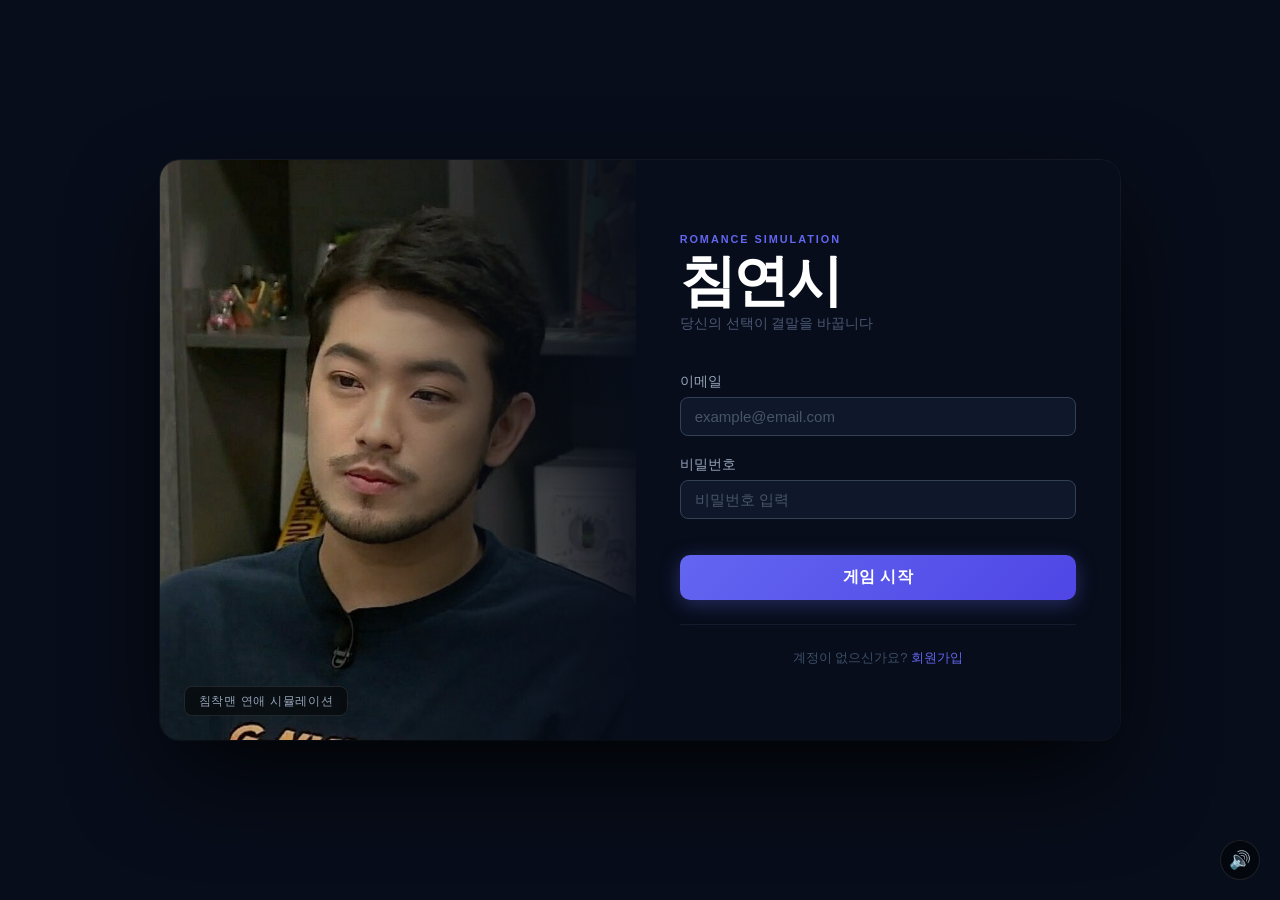
<file: project/src/main/resources/static/index.html>
<!DOCTYPE html>
<html lang="ko">
<head>
    <meta charset="UTF-8">
    <meta name="viewport" content="width=device-width, initial-scale=1.0">
    <title>침연시 — 침착맨 연애 시뮬레이션</title>
    <link rel="stylesheet" href="css/style.css">
    <style>
        * { box-sizing: border-box; margin: 0; padding: 0; }

        body {
            background: #070d1a;
            display: flex;
            align-items: center;
            justify-content: center;
            min-height: 100vh;
            padding: 1rem;
            overflow: hidden; /* 흔들림 시 스크롤바 방지 */
        }

        .splash {
            display: flex;
            width: 100%;
            max-width: 960px;
            min-height: 580px;
            border-radius: 1.25rem;
            overflow: hidden;
            box-shadow:
                0 40px 100px -15px rgba(0, 0, 0, 0.9),
                0 0 0 1px rgba(255, 255, 255, 0.06);
            transform-origin: center center;
        }

        /* ── 드럼 쨍: 전체 카드 흔들림 ── */
        @keyframes drum-shake {
            0%   { transform: translate(0,     0);    }
            8%   { transform: translate(-8px, -4px);  }
            18%  { transform: translate(7px,   4px);  }
            30%  { transform: translate(-5px, -3px);  }
            44%  { transform: translate(4px,   2px);  }
            58%  { transform: translate(-3px, -1px);  }
            72%  { transform: translate(2px,   1px);  }
            86%  { transform: translate(-1px,  0px);  }
            100% { transform: translate(0,     0);    }
        }

        /* ── 드럼 쨍: 사진 클로즈업 ── */
        @keyframes photo-closeup {
            0%   { transform: scale(1);    filter: brightness(0.82); }
            12%  { transform: scale(1.09); filter: brightness(1.0);  }
            100% { transform: scale(1.04); filter: brightness(0.85); }
        }

        .splash.is-shaking {
            animation: drum-shake 1.1s cubic-bezier(0.36, 0.07, 0.19, 0.97) both;
        }

        .splash__image.is-zooming img {
            animation: photo-closeup 1.8s cubic-bezier(0.22, 1, 0.36, 1) forwards;
            transition: none !important;
        }

        /* ── 왼쪽: 캐릭터 사진 ── */
        .splash__image {
            position: relative;
            flex: 1.2;
            overflow: hidden;
            min-width: 0;
        }

        .splash__image img {
            width: 100%;
            height: 100%;
            object-fit: cover;
            object-position: center top;
            display: block;
            filter: brightness(0.82);
        }

        .splash__image::after {
            content: '';
            position: absolute;
            inset: 0;
            background: linear-gradient(
                to right,
                rgba(7, 13, 26, 0) 35%,
                rgba(7, 13, 26, 0.55) 75%,
                rgba(7, 13, 26, 0.95) 100%
            );
            pointer-events: none;
        }

        .splash__image-badge {
            position: absolute;
            bottom: 1.5rem;
            left: 1.5rem;
            z-index: 1;
            background: rgba(0, 0, 0, 0.5);
            backdrop-filter: blur(10px);
            -webkit-backdrop-filter: blur(10px);
            border: 1px solid rgba(255, 255, 255, 0.1);
            border-radius: 0.5rem;
            padding: 0.4rem 0.85rem;
            font-size: 0.72rem;
            font-weight: 500;
            color: #94a3b8;
            letter-spacing: 0.06em;
            text-transform: uppercase;
        }

        /* ── 오른쪽: 로그인 패널 ── */
        .splash__panel {
            flex: 1;
            background: #070d1a;
            display: flex;
            flex-direction: column;
            justify-content: center;
            padding: 3rem 2.75rem;
            min-width: 300px;
        }

        .splash__genre {
            font-size: 0.68rem;
            font-weight: 700;
            letter-spacing: 0.18em;
            text-transform: uppercase;
            color: #6366f1;
            margin-bottom: 0.5rem;
        }

        .splash__logo {
            font-size: 3.5rem;
            font-weight: 900;
            color: #fff;
            letter-spacing: -0.04em;
            line-height: 1;
            margin-bottom: 0.4rem;
        }

        .splash__tagline {
            font-size: 0.875rem;
            color: #4b5775;
            margin-bottom: 2.5rem;
        }

        .splash__divider {
            border: none;
            border-top: 1px solid #131c2e;
            margin: 1.5rem 0;
        }

        .splash__footer {
            text-align: center;
            font-size: 0.8125rem;
            color: #3d4e68;
        }

        .splash__footer a {
            color: #6366f1;
            text-decoration: none;
            font-weight: 500;
        }

        .splash__footer a:hover {
            color: #818cf8;
            text-decoration: underline;
        }

        .btn-start {
            background: linear-gradient(135deg, #6366f1 0%, #4f46e5 100%);
            color: #fff;
            font-size: 1rem;
            font-weight: 700;
            letter-spacing: 0.02em;
            padding: 0.75rem 1.5rem;
            border: none;
            border-radius: 0.625rem;
            width: 100%;
            cursor: pointer;
            transition: opacity 0.15s, transform 0.1s;
            box-shadow: 0 4px 20px rgba(99, 102, 241, 0.35);
        }

        .btn-start:hover  { opacity: 0.92; transform: translateY(-1px); }
        .btn-start:active { transform: translateY(0); }

        /* ── 뮤트 버튼 ── */
        #muteBtn {
            position: fixed;
            bottom: 1.25rem;
            right: 1.25rem;
            background: rgba(0, 0, 0, 0.45);
            backdrop-filter: blur(8px);
            -webkit-backdrop-filter: blur(8px);
            border: 1px solid rgba(255, 255, 255, 0.1);
            border-radius: 50%;
            width: 2.5rem;
            height: 2.5rem;
            font-size: 1.1rem;
            cursor: pointer;
            display: flex;
            align-items: center;
            justify-content: center;
            transition: background 0.15s, transform 0.1s;
            z-index: 100;
            color: #fff;
        }

        #muteBtn:hover { background: rgba(99, 102, 241, 0.4); transform: scale(1.1); }

        /* ── 모바일 ── */
        @media (max-width: 640px) {
            body { padding: 0; align-items: flex-start; }

            .splash {
                flex-direction: column;
                border-radius: 0;
                min-height: 100vh;
            }

            .splash__image {
                flex: none;
                height: 45vw;
                min-height: 220px;
            }

            .splash__image::after {
                background: linear-gradient(
                    to bottom,
                    rgba(7, 13, 26, 0) 30%,
                    rgba(7, 13, 26, 0.95) 100%
                );
            }

            .splash__panel { flex: 1; padding: 2rem 1.75rem; min-width: unset; }
            .splash__logo  { font-size: 2.5rem; }
        }
    </style>
</head>
<body>
    <audio id="bgm" src="sound/opening.mp3" preload="auto"></audio>

    <div class="splash" id="splash">
        <!-- 캐릭터 사진 -->
        <div class="splash__image" id="splashImage">
            <img src="images/index_1.jpg" alt="침착맨">
            <div class="splash__image-badge">침착맨 연애 시뮬레이션</div>
        </div>

        <!-- 로그인 패널 -->
        <div class="splash__panel">
            <p class="splash__genre">Romance Simulation</p>
            <h1 class="splash__logo">침연시</h1>
            <p class="splash__tagline">당신의 선택이 결말을 바꿉니다</p>

            <div id="alert" class="alert alert-error hidden"></div>

            <form id="loginForm">
                <div class="form-group">
                    <label class="form-label">이메일</label>
                    <input type="email" id="email" class="form-input"
                           placeholder="example@email.com" required autocomplete="email">
                </div>
                <div class="form-group">
                    <label class="form-label">비밀번호</label>
                    <input type="password" id="password" class="form-input"
                           placeholder="비밀번호 입력" required autocomplete="current-password">
                </div>
                <button type="submit" class="btn-start mt-4">게임 시작</button>
            </form>

            <hr class="splash__divider">

            <p class="splash__footer">
                계정이 없으신가요? <a href="register.html">회원가입</a>
            </p>
        </div>
    </div>

    <button id="muteBtn" title="음악 켜기/끄기">🔊</button>

    <script src="js/api.js"></script>
    <script src="js/auth.js"></script>
    <script>
        if (Auth.isLoggedIn()) location.href = 'menu.html';

        // ── BGM & 드럼 이펙트 ──
        const bgm       = document.getElementById('bgm');
        const splash    = document.getElementById('splash');
        const splashImg = document.getElementById('splashImage');
        const muteBtn   = document.getElementById('muteBtn');
        let drumFired   = false;

        function triggerDrumEffect() {
            splash.classList.add('is-shaking');
            splashImg.classList.add('is-zooming');
            setTimeout(() => splash.classList.remove('is-shaking'), 1200);
        }

        function startBgm() {
            return bgm.play().then(() => {
                if (!drumFired) {
                    drumFired = true;
                    setTimeout(triggerDrumEffect, 2500); // 드럼 쨍 타이밍
                }
            });
        }

        // 자동 재생 시도 → 차단 시 첫 인터랙션에서 재생
        startBgm().catch(() => {
            const unlock = () => {
                startBgm().catch(() => {});
            };
            document.addEventListener('click',   unlock, { once: true });
            document.addEventListener('keydown', unlock, { once: true });
        });

        // 뮤트 토글
        muteBtn.addEventListener('click', (e) => {
            e.stopPropagation();
            bgm.muted = !bgm.muted;
            muteBtn.textContent = bgm.muted ? '🔇' : '🔊';
        });

        // ── 로그인 ──
        document.getElementById('loginForm').addEventListener('submit', async (e) => {
            e.preventDefault();
            const alertEl = document.getElementById('alert');
            alertEl.classList.add('hidden');

            const email    = document.getElementById('email').value.trim();
            const password = document.getElementById('password').value;

            try {
                const data = await api.login({ email, password });
                Auth.save(data.user_id, data.nickname);
                location.href = 'menu.html';
            } catch (err) {
                alertEl.textContent = '아이디 또는 비밀번호가 틀렸습니다.';
                alertEl.classList.remove('hidden');
            }
        });
    </script>
</body>
</html>
</file>
<file: project/src/main/resources/static/css/style.css>
/* 전역 */
body {
    background-color: #0f172a;
    color: #e2e8f0;
    min-height: 100vh;
    display: flex;
    align-items: center;
    justify-content: center;
    font-family: 'Pretendard', 'Noto Sans KR', sans-serif;
}

/* 중앙 카드 */
.card {
    background-color: #1e293b;
    border: 1px solid #334155;
    border-radius: 1rem;
    padding: 2.5rem;
    width: 100%;
    max-width: 420px;
    box-shadow: 0 25px 50px -12px rgba(0, 0, 0, 0.6);
}

.card-wide {
    max-width: 720px;
}

/* 제목 */
.page-title {
    font-size: 1.75rem;
    font-weight: 700;
    text-align: center;
    margin-bottom: 0.5rem;
    color: #f1f5f9;
    letter-spacing: -0.02em;
}

.page-subtitle {
    text-align: center;
    color: #94a3b8;
    font-size: 0.875rem;
    margin-bottom: 2rem;
}

/* 입력 필드 */
.form-group {
    margin-bottom: 1.25rem;
}

.form-label {
    display: block;
    font-size: 0.875rem;
    color: #94a3b8;
    margin-bottom: 0.375rem;
}

.form-input {
    width: 100%;
    background-color: #0f172a;
    border: 1px solid #334155;
    border-radius: 0.5rem;
    padding: 0.625rem 0.875rem;
    color: #f1f5f9;
    font-size: 0.9375rem;
    transition: border-color 0.15s;
    box-sizing: border-box;
}

.form-input:focus {
    outline: none;
    border-color: #6366f1;
    box-shadow: 0 0 0 3px rgba(99, 102, 241, 0.2);
}

.form-input::placeholder {
    color: #475569;
}

/* 버튼 */
.btn {
    display: inline-block;
    padding: 0.65rem 1.5rem;
    border-radius: 0.5rem;
    font-size: 0.9375rem;
    font-weight: 600;
    cursor: pointer;
    border: none;
    transition: all 0.15s;
    text-align: center;
    width: 100%;
}

.btn-primary {
    background-color: #6366f1;
    color: #fff;
}

.btn-primary:hover {
    background-color: #4f46e5;
}

.btn-secondary {
    background-color: #1e293b;
    color: #94a3b8;
    border: 1px solid #334155;
}

.btn-secondary:hover {
    background-color: #334155;
    color: #f1f5f9;
}

.btn-danger {
    background-color: #dc2626;
    color: #fff;
}

.btn-danger:hover {
    background-color: #b91c1c;
}

.btn-sm {
    width: auto;
    padding: 0.4rem 0.875rem;
    font-size: 0.8125rem;
}

/* 선택지 버튼 (게임) */
.option-btn {
    display: block;
    width: 100%;
    background-color: #0f172a;
    border: 2px solid #334155;
    border-radius: 0.75rem;
    padding: 1rem 1.25rem;
    color: #e2e8f0;
    font-size: 0.9375rem;
    cursor: pointer;
    transition: all 0.2s;
    text-align: left;
    margin-bottom: 0.75rem;
}

.option-btn:hover {
    border-color: #6366f1;
    background-color: #1e293b;
    color: #fff;
}

.option-btn .opt-label {
    display: inline-block;
    background-color: #6366f1;
    color: #fff;
    border-radius: 0.25rem;
    padding: 0.1rem 0.5rem;
    font-size: 0.8rem;
    font-weight: 700;
    margin-right: 0.5rem;
}

/* 구분선 */
.divider {
    border: none;
    border-top: 1px solid #334155;
    margin: 1.5rem 0;
}

/* 알림 메시지 */
.alert {
    border-radius: 0.5rem;
    padding: 0.75rem 1rem;
    font-size: 0.875rem;
    margin-bottom: 1rem;
}

.alert-error {
    background-color: rgba(220, 38, 38, 0.15);
    border: 1px solid rgba(220, 38, 38, 0.4);
    color: #fca5a5;
}

.alert-success {
    background-color: rgba(34, 197, 94, 0.15);
    border: 1px solid rgba(34, 197, 94, 0.4);
    color: #86efac;
}

/* 뱃지 */
.badge {
    display: inline-block;
    border-radius: 9999px;
    padding: 0.2rem 0.7rem;
    font-size: 0.75rem;
    font-weight: 600;
}

.badge-indigo {
    background-color: rgba(99, 102, 241, 0.2);
    color: #a5b4fc;
}

.badge-red {
    background-color: rgba(220, 38, 38, 0.2);
    color: #fca5a5;
}

/* 진행바 */
.progress-bar {
    background-color: #334155;
    border-radius: 9999px;
    height: 6px;
    overflow: hidden;
}

.progress-fill {
    background-color: #6366f1;
    height: 100%;
    border-radius: 9999px;
    transition: width 0.4s ease;
}

/* 링크 */
.link {
    color: #818cf8;
    text-decoration: none;
    font-size: 0.875rem;
}

.link:hover {
    color: #a5b4fc;
    text-decoration: underline;
}

/* 타임라인 */
.timeline-item {
    display: flex;
    gap: 1rem;
    padding: 1rem 0;
    border-bottom: 1px solid #1e293b;
}

.timeline-step {
    flex-shrink: 0;
    width: 2rem;
    height: 2rem;
    border-radius: 50%;
    background-color: #334155;
    display: flex;
    align-items: center;
    justify-content: center;
    font-size: 0.75rem;
    font-weight: 700;
    color: #94a3b8;
}

.timeline-content {
    flex: 1;
}

/* 유틸 */
.text-center { text-align: center; }
.mt-1 { margin-top: 0.25rem; }
.mt-2 { margin-top: 0.5rem; }
.mt-4 { margin-top: 1rem; }
.mt-6 { margin-top: 1.5rem; }
.text-muted { color: #64748b; font-size: 0.875rem; }
.text-sm { font-size: 0.875rem; }
.hidden { display: none; }
</file>
